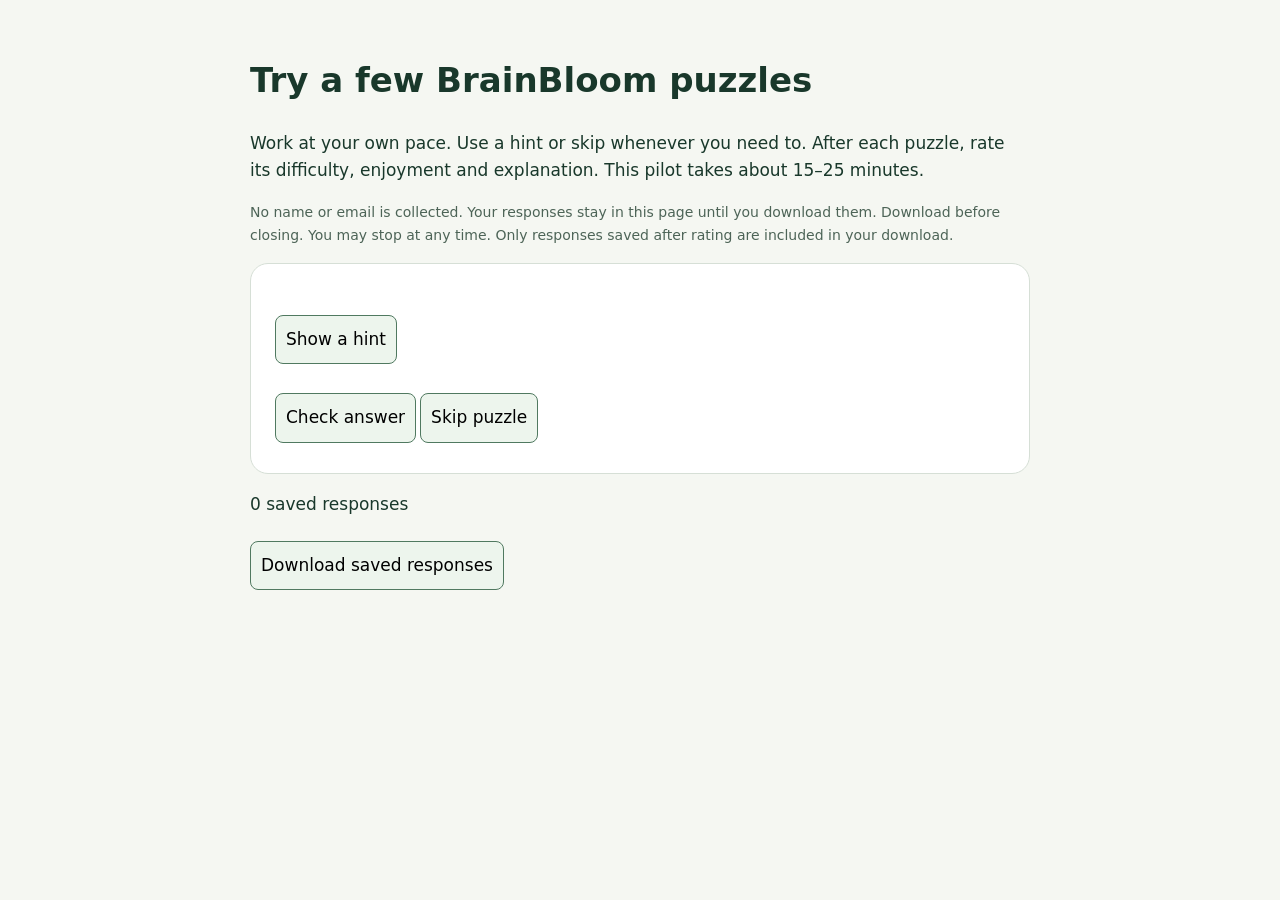
<file: tools/templates/player_study.html>
<!doctype html><html lang="en"><meta charset="utf-8">
<meta name="viewport" content="width=device-width,initial-scale=1">
<title>BrainBloom player pilot</title>
<style>body{font:17px/1.6 system-ui;margin:0;background:#f5f7f2;color:#19382b}
main{max-width:780px;margin:auto;padding:30px 20px}article{background:white;border:1px solid #d6dfd6;border-radius:18px;padding:24px}
button,select{font:inherit;padding:10px;margin:6px 4px 6px 0}button{cursor:pointer;border:1px solid #507960;border-radius:8px;background:#edf5ed}
button:disabled{opacity:.5}button[aria-pressed="true"]{background:#19382b;color:white;outline:3px solid #96bca0}#question,#explanation{white-space:pre-wrap}label{display:block;margin:12px 0}textarea{width:100%;min-height:70px;font:inherit}
.muted{font-size:14px;color:#4d6457}[hidden]{display:none!important}</style>
<main><h1>Try a few BrainBloom puzzles</h1><p>Work at your own pace. Use a hint or skip whenever you need to. After each puzzle, rate its difficulty, enjoyment and explanation. This pilot takes about 15–25 minutes.</p>
<p class="muted">No name or email is collected. Your responses stay in this page until you download them. Download before closing. You may stop at any time. Only responses saved after rating are included in your download.</p>
<p id="progress" role="status"></p><article><h2 id="label"></h2><p id="question"></p><div id="choices"></div><button id="hint">Show a hint</button><p id="hintText"></p>
<button id="submit">Check answer</button><button id="skip">Skip puzzle</button>
<section id="review" hidden><p id="result"></p><p id="explanation"></p>
<label>Difficulty <select id="difficulty"><option value="">Choose</option><option value="1">1 · Very easy</option><option value="2">2 · Easy</option><option value="3">3 · Moderate</option><option value="4">4 · Hard</option><option value="5">5 · Very hard</option></select></label>
<label>Enjoyment <select id="enjoyment"><option value="">Choose</option><option value="1">1 · Not enjoyable</option><option value="2">2</option><option value="3">3</option><option value="4">4</option><option value="5">5 · Very enjoyable</option></select></label>
<label>Explanation clarity <select id="clarity"><option value="">Choose</option><option value="1">1 · Unclear</option><option value="2">2</option><option value="3">3</option><option value="4">4</option><option value="5">5 · Clear</option></select></label>
<label>Anything confusing or repetitive? <textarea id="notes" maxlength="1000"></textarea></label><button id="next">Save response and continue</button></section></article>
<p id="saved" role="status">0 saved responses</p><button id="download">Download saved responses</button></main>
<script id="study" type="application/json">__DATA__</script><script>
'use strict';
const study=JSON.parse(document.getElementById('study').textContent), get=id=>document.getElementById(id);
const cases=[...study.cases];for(let i=cases.length-1;i>0;i--){const j=Math.floor(Math.random()*(i+1));[cases[i],cases[j]]=[cases[j],cases[i]];}
const session=Date.now().toString(36)+'-'+Math.random().toString(36).slice(2), responses=[];
let index=0,selected=null,hints=0,start=0,pending=null;
function show(){if(index===cases.length){get('progress').textContent='Finished. Download your responses and return them to the study organizer.';document.querySelector('article').hidden=true;return;}
const c=cases[index];get('progress').textContent=`Puzzle ${index+1} of ${cases.length}`;get('label').textContent=c.id;get('question').textContent=c.item.question;get('choices').replaceChildren();selected=null;hints=0;pending=null;
get('review').hidden=true;get('hintText').textContent='';get('submit').disabled=true;get('skip').disabled=false;get('hint').disabled=!c.hints.length;
for(const value of c.item.choices){const b=document.createElement('button');b.textContent=value;b.setAttribute('aria-pressed','false');b.onclick=()=>{selected=value;get('submit').disabled=false;for(const child of get('choices').children)child.setAttribute('aria-pressed',String(child===b));};get('choices').append(b);}
for(const id of ['difficulty','enjoyment','clarity','notes'])get(id).value='';start=performance.now();}
get('hint').onclick=()=>{const c=cases[index];get('hintText').textContent=c.hints[hints++];get('hint').disabled=hints>=c.hints.length;};
function finish(skipped){if(!skipped&&selected===null)return;const c=cases[index];pending={id:c.id,answer:skipped?null:selected,skipped,seconds:Math.round((performance.now()-start)/100)/10,hints};get('result').textContent=skipped?'Skipped.':selected===c.item.correctAnswer?'Correct.':'That answer does not match.';get('explanation').textContent=`Answer: ${c.item.correctAnswer}\n${c.explanation}`;get('review').hidden=false;get('submit').disabled=true;get('skip').disabled=true;get('hint').disabled=true;for(const b of get('choices').children)b.disabled=true;}
get('submit').onclick=()=>finish(false);get('skip').onclick=()=>finish(true);
get('next').onclick=()=>{if(!pending)return;const ratings={};for(const key of ['difficulty','enjoyment','clarity']){if(!get(key).value){get(key).focus();return;}ratings[key]=Number(get(key).value);}responses.push({...pending,...ratings,notes:get('notes').value});get('saved').textContent=`${responses.length} saved responses`;index++;show();};
get('download').onclick=()=>{const data={study:study.id,session,responses};const url=URL.createObjectURL(new Blob([JSON.stringify(data,null,2)],{type:'application/json'}));const a=document.createElement('a');a.href=url;a.download=`brainbloom-pilot-${session}.json`;a.click();URL.revokeObjectURL(url);};show();
</script></html>
</file>
